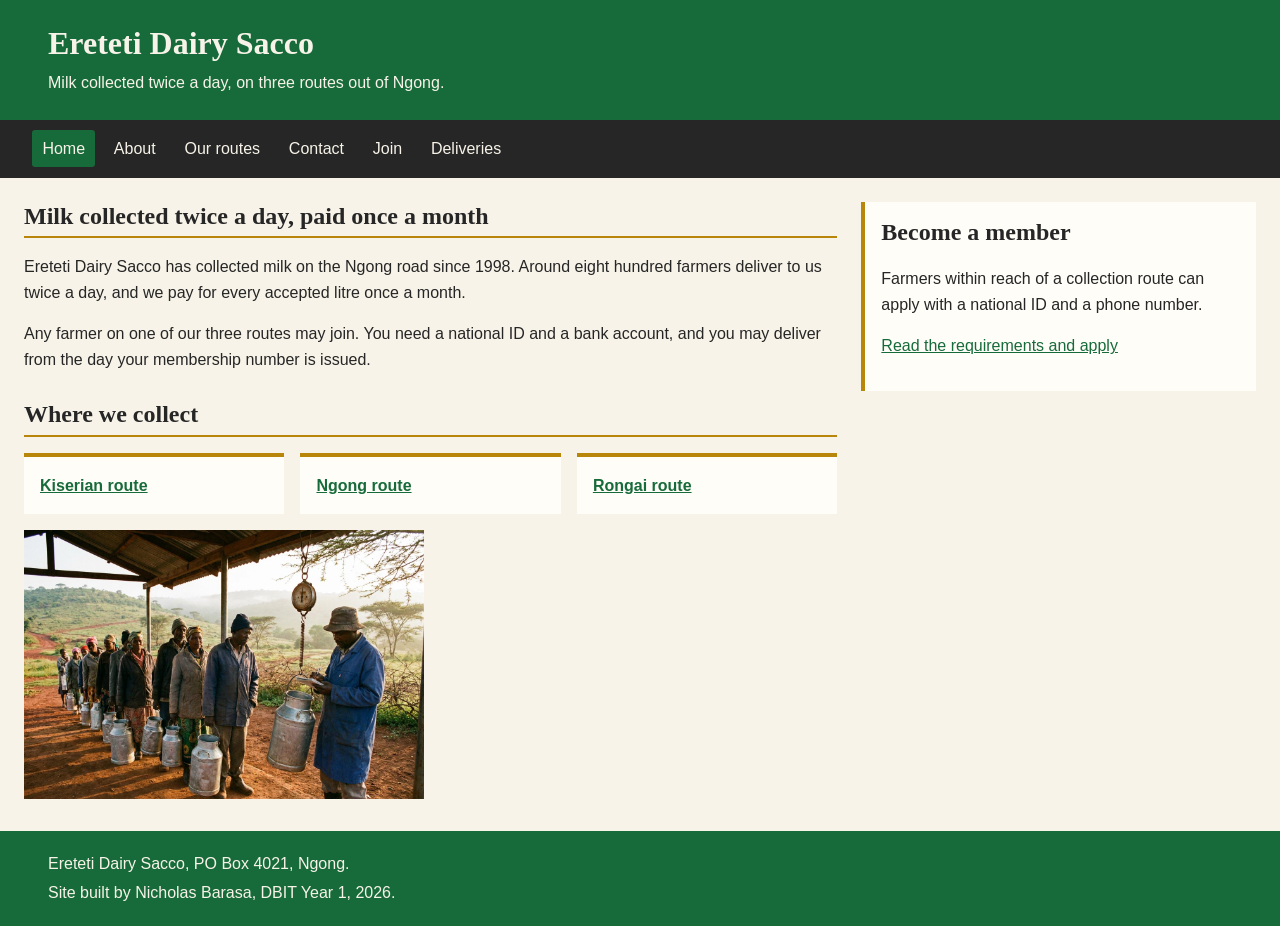
<file: index.html>
<!DOCTYPE html>
<html lang="en">
<head>
    <meta charset="UTF-8">
    <meta name="viewport" content="width=device-width, initial-scale=1.0">
    <title>Ereteti Dairy Sacco</title>
    <link rel="stylesheet" href="CSS/style.css">
</head>
<body>
    <header class="site-header">
        <div class="brand">
            <h1>Ereteti Dairy Sacco</h1>
            <p>Milk collected twice a day, on three routes out of Ngong.</p>
        </div>
    </header>
    <nav aria-label="Main navigation">
        <a href="index.html" aria-current="page">Home</a>
        <a href="about.html">About</a>
        <a href="routes.html">Our routes</a>
        <a href="contact.html">Contact</a>
        <a href="register.html">Join</a>
        <a href="deliveries.html">Deliveries</a>
    </nav>
    <div class="page-content">
    <main>
        <h2>Milk collected twice a day, paid once a month</h2>
        <p>Ereteti Dairy Sacco has collected milk on the Ngong road since 1998. Around eight hundred farmers deliver to us twice a day, and we pay for every accepted litre once a month.</p>
        <p>Any farmer on one of our three routes may join. You need a national ID and a bank account, and you may deliver from the day your membership number is issued.</p>

        <h2>Where we collect</h2>
        <ul class="cards">
            <li class="card"><a href="routes.html#kiserian">Kiserian route</a></li>
            <li class="card"><a href="routes.html#ngong">Ngong route</a></li>
            <li class="card"><a href="routes.html#rongai">Rongai route</a></li>
        </ul>
        <img src="img/collection-centre.jpg" width="400" height="300" alt="Farmers queuing with churns at the Kiserian centre">
    </main>
    <aside>
        <h2>Become a member</h2>
        <p>Farmers within reach of a collection route can apply with a national ID and a phone number.</p>
        <p><a href="register.html">Read the requirements and apply</a></p>
    </aside>
    </div>
    <footer class="site-footer">
        <p>Ereteti Dairy Sacco, PO Box 4021, Ngong.</p>
        <p>Site built by Nicholas Barasa, DBIT Year 1, 2026.</p>
    </footer>
</body>
</html>
</file>
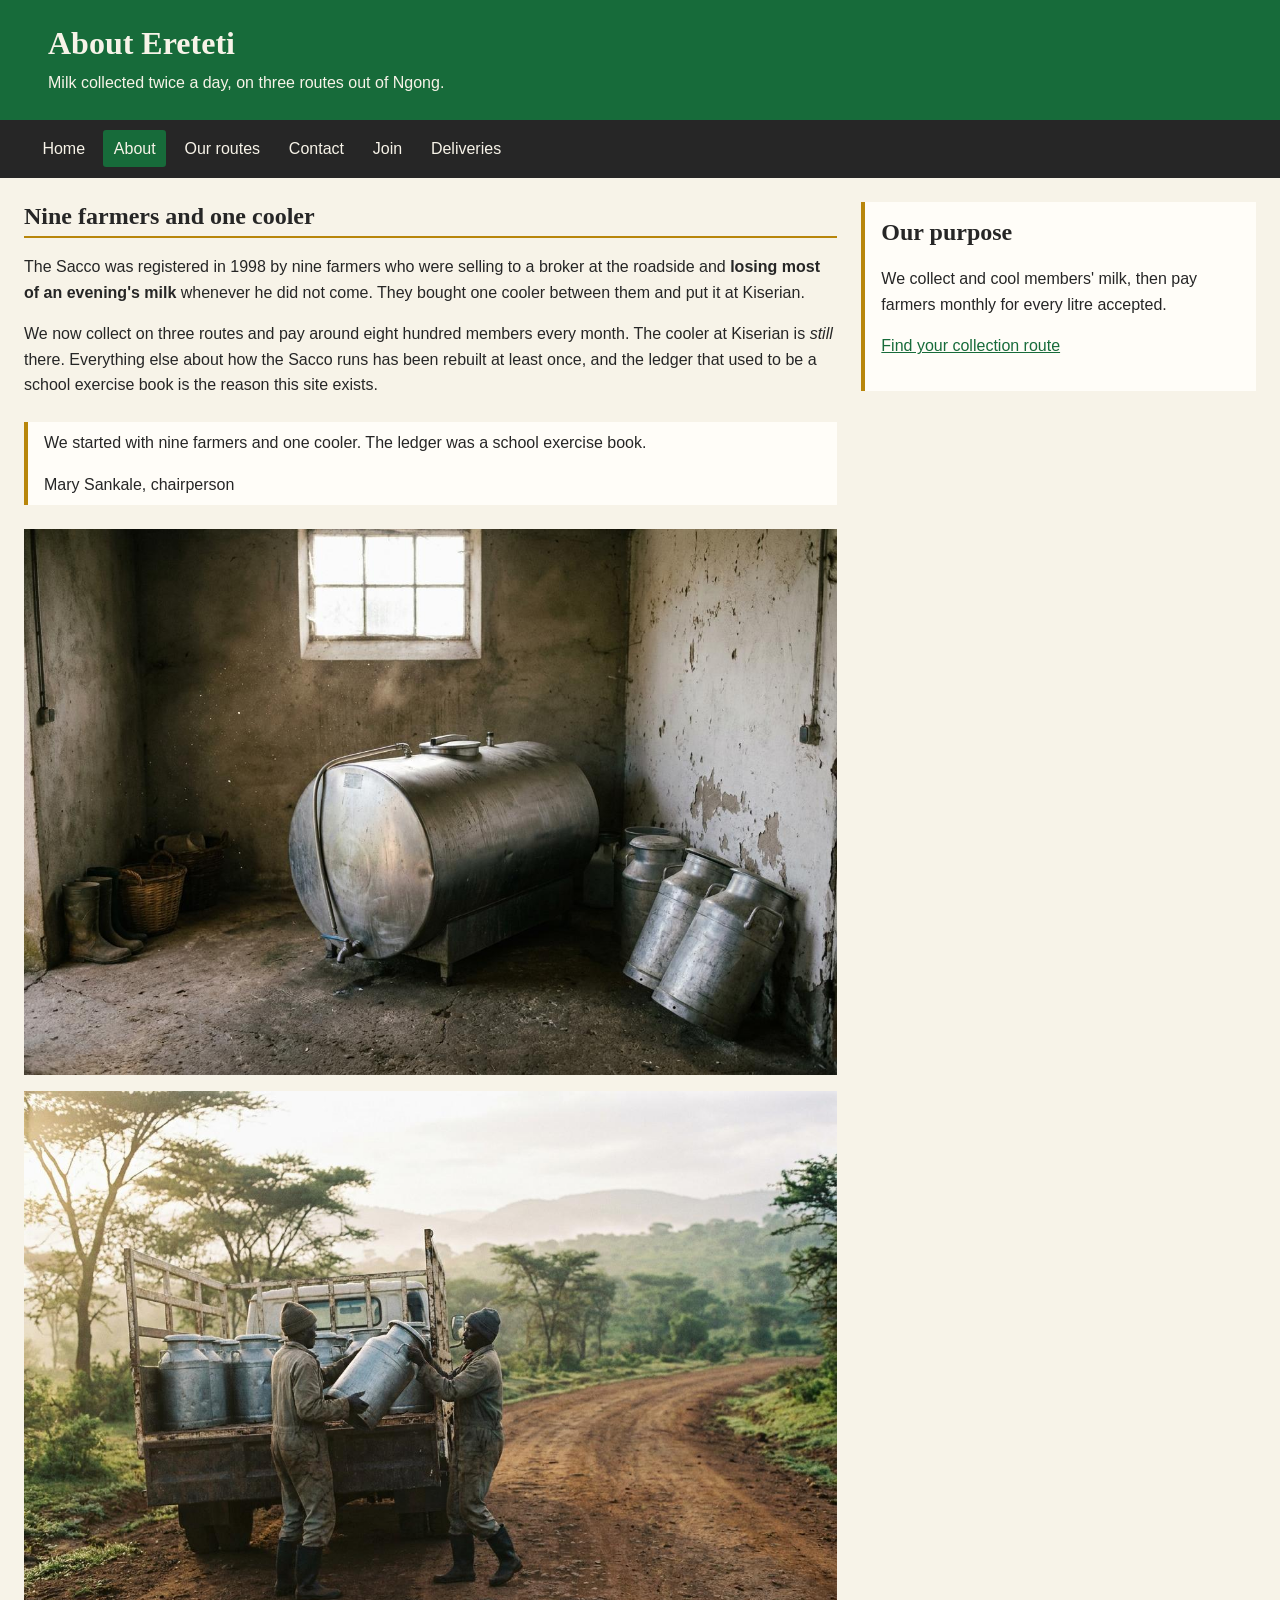
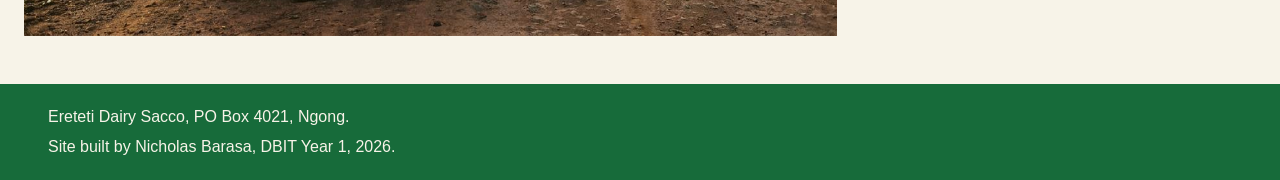
<file: about.html>
<!DOCTYPE html>
<html lang="en">
<head>
    <meta charset="UTF-8">
    <meta name="viewport" content="width=device-width, initial-scale=1.0">
    <title>About us - Ereteti Dairy Sacco</title>
    <link rel="stylesheet" href="CSS/style.css">
</head>
<body>
    <header class="site-header">
        <div class="brand">
            <h1>About Ereteti</h1>
            <p>Milk collected twice a day, on three routes out of Ngong.</p>
        </div>
    </header>
    <nav aria-label="Main navigation">
        <a href="index.html">Home</a>
        <a href="about.html" aria-current="page">About</a>
        <a href="routes.html">Our routes</a>
        <a href="contact.html">Contact</a>
        <a href="register.html">Join</a>
        <a href="deliveries.html">Deliveries</a>
    </nav>
    <div class="page-content">
    <main>
        <h2>Nine farmers and one cooler</h2>
        <p>The Sacco was registered in 1998 by nine farmers who were selling to a broker at the roadside and <strong>losing most of an evening's milk</strong> whenever he did not come. They bought one cooler between them and put it at Kiserian.</p>
        <p>We now collect on three routes and pay around eight hundred members every month. The cooler at Kiserian is <em>still</em> there. Everything else about how the Sacco runs has been rebuilt at least once, and the ledger that used to be a school exercise book is the reason this site exists.</p>
        <blockquote>
            <p>We started with nine farmers and one cooler. The ledger was a school exercise book.</p>
            <footer>Mary Sankale, chairperson</footer>
        </blockquote>
        <div class="cards image-cards">
            <img src="img/first-cooler.jpg" width="400" height="300" alt="The first cooler, still in use at the Kiserian centre">
            <img src="img/collection-lorry.jpg" width="400" height="300" alt="Churns loaded onto the lorry on the Ngong road at sunrise">
        </div>
    </main>
    <aside>
        <h2>Our purpose</h2>
        <p>We collect and cool members' milk, then pay farmers monthly for every litre accepted.</p>
        <p><a href="routes.html">Find your collection route</a></p>
    </aside>
    </div>
    <footer class="site-footer">
        <p>Ereteti Dairy Sacco, PO Box 4021, Ngong.</p>
        <p>Site built by Nicholas Barasa, DBIT Year 1, 2026.</p>
    </footer>
</body>
</html>
</file>
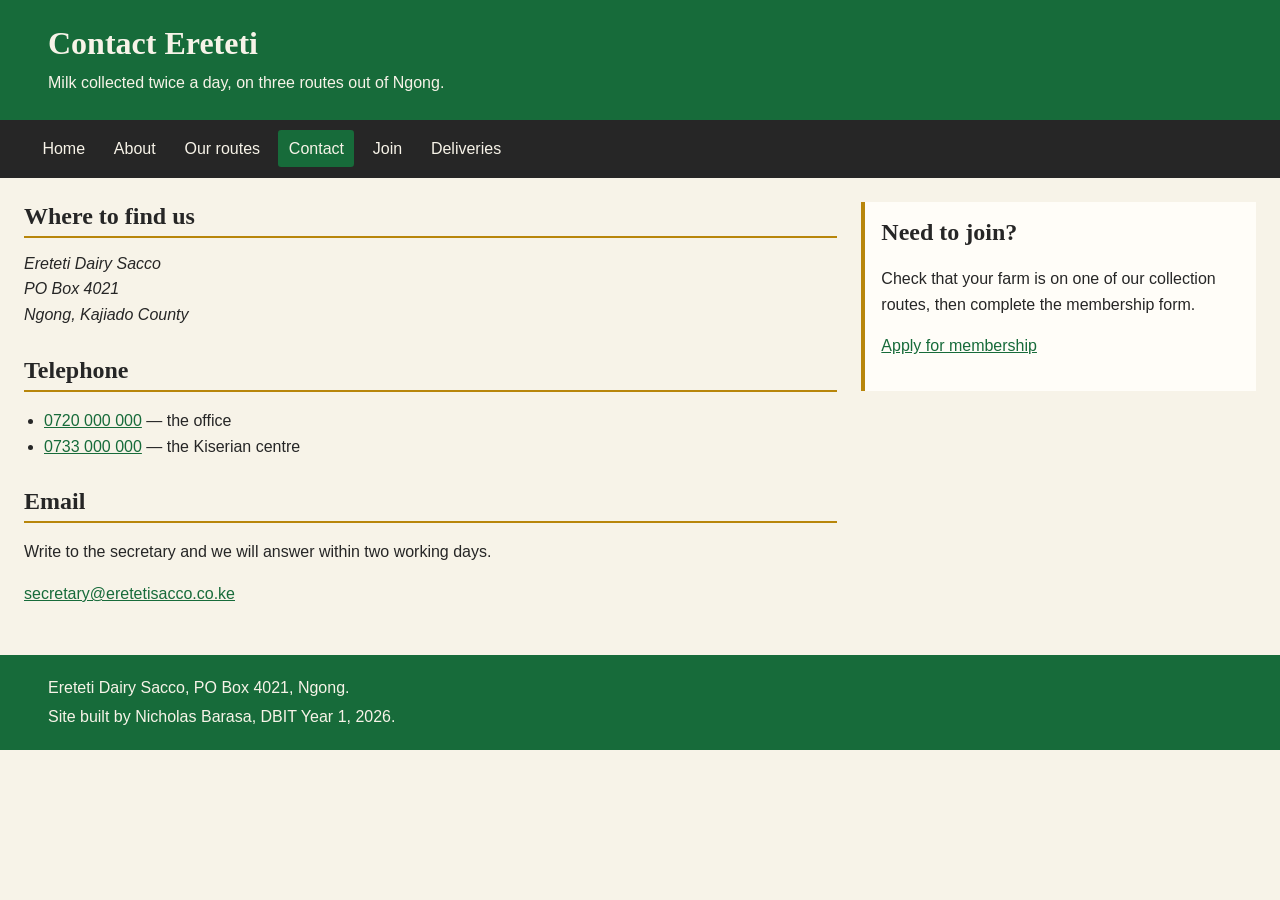
<file: contact.html>
<!DOCTYPE html>
<html lang="en">
<head>
    <meta charset="UTF-8">
    <meta name="viewport" content="width=device-width, initial-scale=1.0">
    <title>Contact us - Ereteti Dairy Sacco</title>
    <link rel="stylesheet" href="CSS/style.css">
</head>
<body>
    <header class="site-header">
        <div class="brand">
            <h1>Contact Ereteti</h1>
            <p>Milk collected twice a day, on three routes out of Ngong.</p>
        </div>
    </header>
    <nav aria-label="Main navigation">
        <a href="index.html">Home</a>
        <a href="about.html">About</a>
        <a href="routes.html">Our routes</a>
        <a href="contact.html" aria-current="page">Contact</a>
        <a href="register.html">Join</a>
        <a href="deliveries.html">Deliveries</a>
    </nav>
    <div class="page-content">
    <main>
        <h2>Where to find us</h2>
        <address>
            Ereteti Dairy Sacco<br>
            PO Box 4021<br>
            Ngong, Kajiado County
        </address>

        <h2>Telephone</h2>
        <ul class="contact-list">
            <li><a href="tel:+254720000000">0720&nbsp;000&nbsp;000</a> — the office</li>
            <li><a href="tel:+254733000000">0733&nbsp;000&nbsp;000</a> — the Kiserian centre</li>
        </ul>

        <h2>Email</h2>
        <p>Write to the secretary and we will answer within two working days.</p>
        <p><a href="mailto:secretary@eretetisacco.co.ke">secretary@eretetisacco.co.ke</a></p>
    </main>
    <aside>
        <h2>Need to join?</h2>
        <p>Check that your farm is on one of our collection routes, then complete the membership form.</p>
        <p><a href="register.html">Apply for membership</a></p>
    </aside>
    </div>
    <footer class="site-footer">
        <p>Ereteti Dairy Sacco, PO Box 4021, Ngong.</p>
        <p>Site built by Nicholas Barasa, DBIT Year 1, 2026.</p>
    </footer>
</body>
</html>
</file>
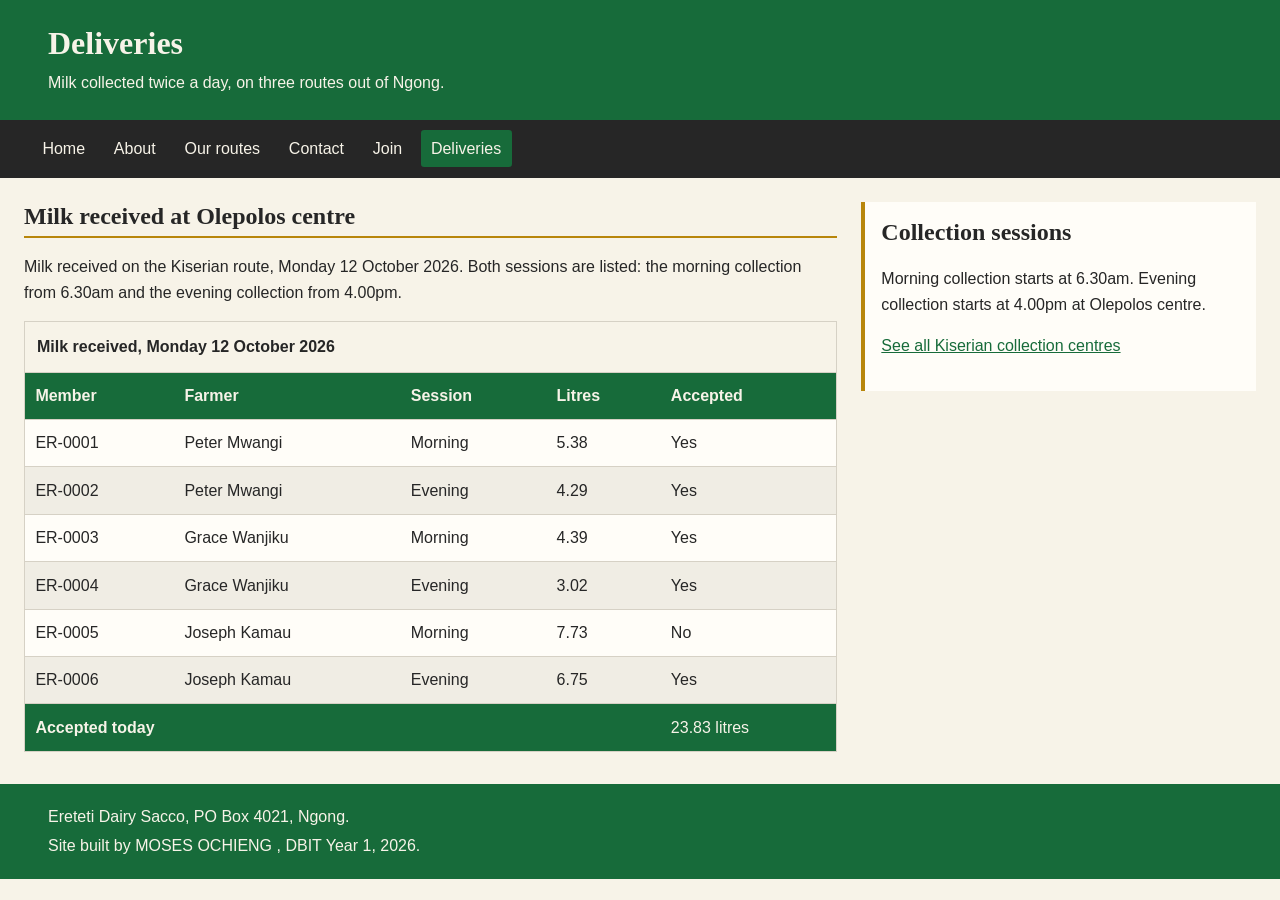
<file: deliveries.html>
<!DOCTYPE html>
<html lang="en">
<head>
    <meta charset="UTF-8">
    <meta name="viewport" content="width=device-width, initial-scale=1.0">
    <title>Deliveries - Ereteti Dairy Sacco</title>
    <link rel="stylesheet" href="CSS/style.css">
</head>
<body>
    <header class="site-header">
        <div class="brand">
            <h1>Deliveries</h1>
            <p>Milk collected twice a day, on three routes out of Ngong.</p>
        </div>
    </header>
    <nav aria-label="Main navigation">
        <a href="index.html">Home</a>
        <a href="about.html">About</a>
        <a href="routes.html">Our routes</a>
        <a href="contact.html">Contact</a>
        <a href="register.html">Join</a>
        <a href="deliveries.html" aria-current="page">Deliveries</a>
    </nav>
    <div class="page-content">
    <main>
        <h2>Milk received at Olepolos centre</h2>
        <p>Milk received on the Kiserian route, Monday 12 October 2026. Both sessions are listed: the morning collection from 6.30am and the evening collection from 4.00pm.</p>
        <section class="table-scroll" tabindex="0" aria-label="Milk deliveries table">
            <table>
                <caption>Milk received, Monday 12 October 2026</caption>
                <thead>
                    <tr>
                        <th scope="col">Member</th>
                        <th scope="col">Farmer</th>
                        <th scope="col">Session</th>
                        <th scope="col">Litres</th>
                        <th scope="col">Accepted</th>
                    </tr>
                </thead>
                <tbody>
                    <tr>
                        <td>ER-0001</td><td>Peter Mwangi</td><td>Morning</td><td>5.38</td><td>Yes</td>
                    </tr>
                    <tr>
                        <td>ER-0002</td><td>Peter Mwangi</td><td>Evening</td><td>4.29</td><td>Yes</td>
                    </tr>
                    <tr>
                        <td>ER-0003</td><td>Grace Wanjiku</td><td>Morning</td><td>4.39</td><td>Yes</td>
                    </tr>
                    <tr>
                        <td>ER-0004</td><td>Grace Wanjiku</td><td>Evening</td><td>3.02</td><td>Yes</td>
                    </tr>
                    <tr>
                        <td>ER-0005</td><td>Joseph Kamau</td><td>Morning</td><td>7.73</td><td>No</td>
                    </tr>
                    <tr>
                        <td>ER-0006</td><td>Joseph Kamau</td><td>Evening</td><td>6.75</td><td>Yes</td>
                    </tr>
                </tbody>
                <tfoot>
                    <tr>
                        <th colspan="4" scope="row">Accepted today</th>
                        <td>23.83 litres</td>
                    </tr>
                </tfoot>
            </table>
        </section>
    </main>
    <aside>
        <h2>Collection sessions</h2>
        <p>Morning collection starts at 6.30am. Evening collection starts at 4.00pm at Olepolos centre.</p>
        <p><a href="routes.html#kiserian">See all Kiserian collection centres</a></p>
    </aside>
    </div>
    <footer class="site-footer">
        <p>Ereteti Dairy Sacco, PO Box 4021, Ngong.</p>
        <p>Site built by MOSES OCHIENG , DBIT Year 1, 2026.</p>
    </footer>
</body>
</html>
</file>
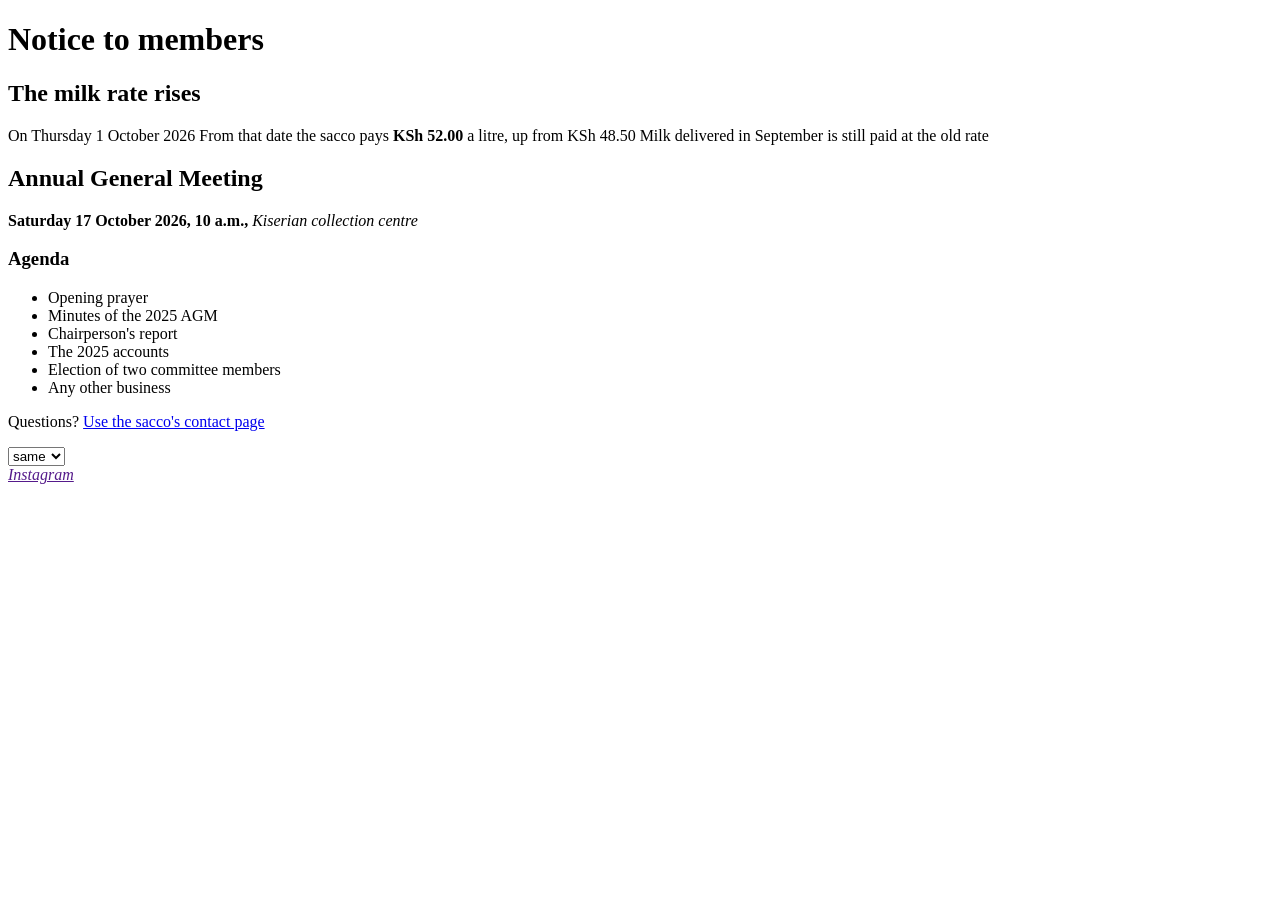
<file: drill-1.html>
<!DOCTYPE html>
<html lang="en">
<head>
    <meta charset="UTF-8">
    <meta name="viewport" content="width=device-width, initial-scale=1.0">
    <title>Ereteti Sacco</title>
</head>
<body>
    <h1> Notice to members</h1>
    <section>
        <h2>The milk rate rises</h2>
        <p>
            On Thursday 1 October 2026
From that date the sacco pays <strong> KSh 52.00</strong> a litre, up from KSh 48.50
Milk delivered in September is still paid at the old rate
            
            
            
            

        </p>
    </section>
     <section>
        <H2>Annual General Meeting</H2>
        <p>
            <b>Saturday 17 October 2026, 10 a.m., </b><i>Kiserian collection centre</i></p>
            <h3>Agenda</h3>
            <ul>
                <li>Opening prayer</li>
                <li>Minutes of the 2025 AGM</li>
                <li>Chairperson's report</li>
                <li>The 2025 accounts</li>
                <li>Election of two committee members</li>
                <li>Any other business</li>
            </ul>
     </section>
     <section>
        <p>
            Questions?
            <a href="../contact.html" target="_blank">  Use the sacco's contact page</a>
          
        </p>
     </section>
    <div class="datalist" list="">
    
     
     <select name="" id="">
     <option value="same">same</option>
     <option value="check">check</option>
     </select>
    </div>
    <link rel="stylesheet" href="https://.cloudflare">
     <a href=""><i class="fa-brand fa-instagram">Instagram</i></a>
</body>
</html>
</file>
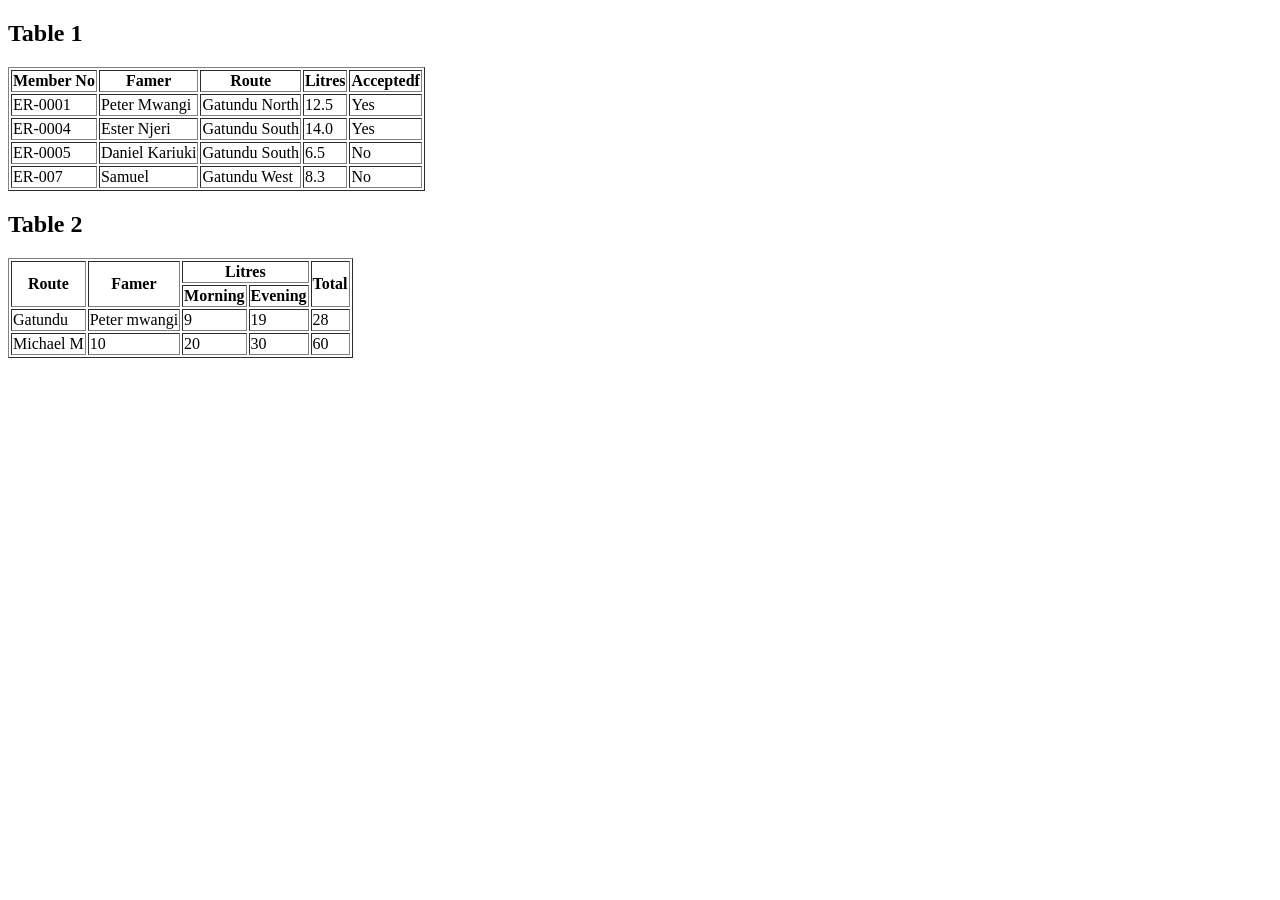
<file: drill-4.html>
<!DOCTYPE html>
<html lang="en">
<head>
    <meta charset="UTF-8">
    <meta name="viewport" content="width=device-width, initial-scale=1.0">
    <title>Drill 4</title>
</head>
 
<body>
    <main>
        <section>
            <h2>Table 1</h2>
            <!--the table tag-->
            <table border="1">
                <thead>
                    <tr>
                        <th>Member No</th>
                        <th>Famer</th>
                        <th>Route</th>
                        <th>Litres</th>
                        <th>Acceptedf</th>
                    </tr>
                </thead>
                <tbody>
                    <tr>
                        <td>ER-0001</td>
                        <td>Peter Mwangi</td>
                        <td>Gatundu North</td>
                        <td>12.5</td>
                        <td>Yes</td>
                    </tr>
                    <tr>
                        <td>ER-0004</td>
                        <td>Ester Njeri</td>
                        <td>Gatundu South</td>
                        <td>14.0</td>
                        <td>Yes</td>

                    </tr>
                    <tr>
                        <td>ER-0005</td>
                        <td>Daniel Kariuki</td>
                        <td>Gatundu South </td>
                        <td>6.5</td>
                        <td>No</td>
                    </tr>
                    <tr>
                        <td>ER-007</td>
                        <td>Samuel </td>
                        <td>Gatundu West</td>
                        <td>8.3</td>
                        <td>No</td>
                    </tr>
                </tbody>
            </table>
        </section>
        <section>
            <h2>Table 2</h2>
            <table border="1">
     <thead>
        <tr>
            <th rowspan="2">Route </th>
            <th rowspan="2">Famer</th>
            <th colspan="2">Litres</th>
            <th rowspan="2">Total</th>

        </tr>
        <tr>
            <th>Morning</th>
            <th>Evening</th>
            
            
        </tr>
     </thead>
     <tbody>
        <tr>
            <td>Gatundu</td>
            <td>Peter mwangi</td>
            <td>9</td>
            <td>19</td>
            <td>28</td>

        </tr>
        <tr>
            <td>Michael M</td>
            <td>10</td>
            <td>20</td>
            <td>30</td>
            <td>60</td>
            
        </tr>
     </tbody>

            </table>
        </section>
    </main>
        
           

    
</body>
</html>
</file>
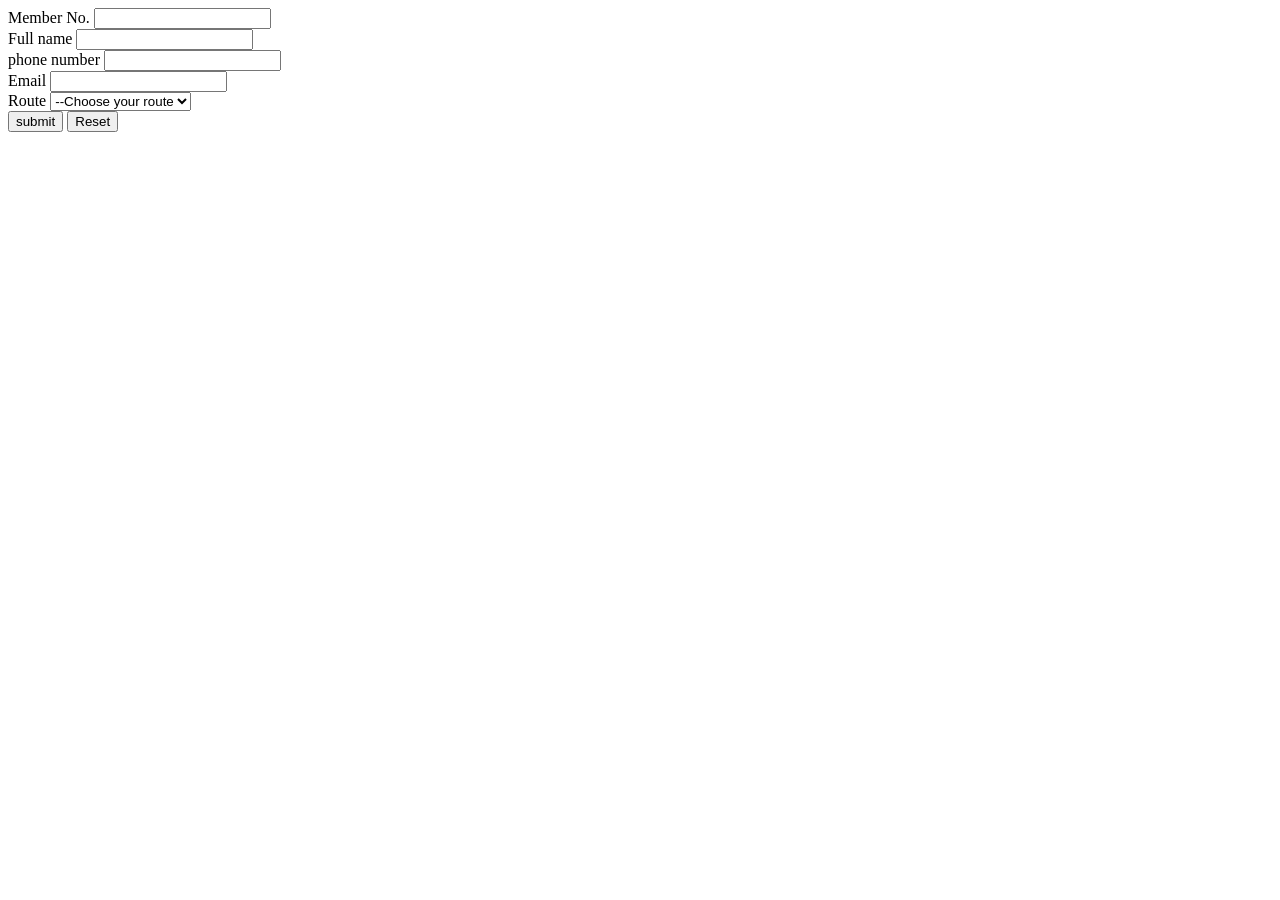
<file: drill-5.html>
<!DOCTYPE html>
<html lang="en">
<head>
    <meta charset="UTF-8">
    <meta name="viewport" content="width=device-width, initial-scale=1.0">
    <title>Document</title>
</head>
<body>
    <main>
        <form name="book-visit" action="book.php" method="get"></form>
        <div>
            <label for="member-no">Member No.</label>
            <input type="text" id="member-no" name="member-no" value="" required>
        </div>
          <div>
            <label for="full-name">Full name</label>
            <input type="text" id="full-name" name="full-name" value="" required>
        </div>
          <div>
            <label for="phone-no">phone number</label>
            <input type="number" id="phone-no" name="member-no" value="" required>
        </div>
          <div>
            <label for="email">Email</label>
            <input type="email" id="email" name="email" value="" required>
        </div>
          <div>
            <label for="route">Route</label>
            <select name="route" id="route">
            <option value="">--Choose your route</option>
            <option value="">Kiserian</option>
            <option value="">Ngong</option>
            <option value="">Isinya</option>
            </select>
        </div>
  <input type="submit" value="submit">
  <input type="reset" value="Reset">
  
    </main>
    
</body>
</html>
</file>
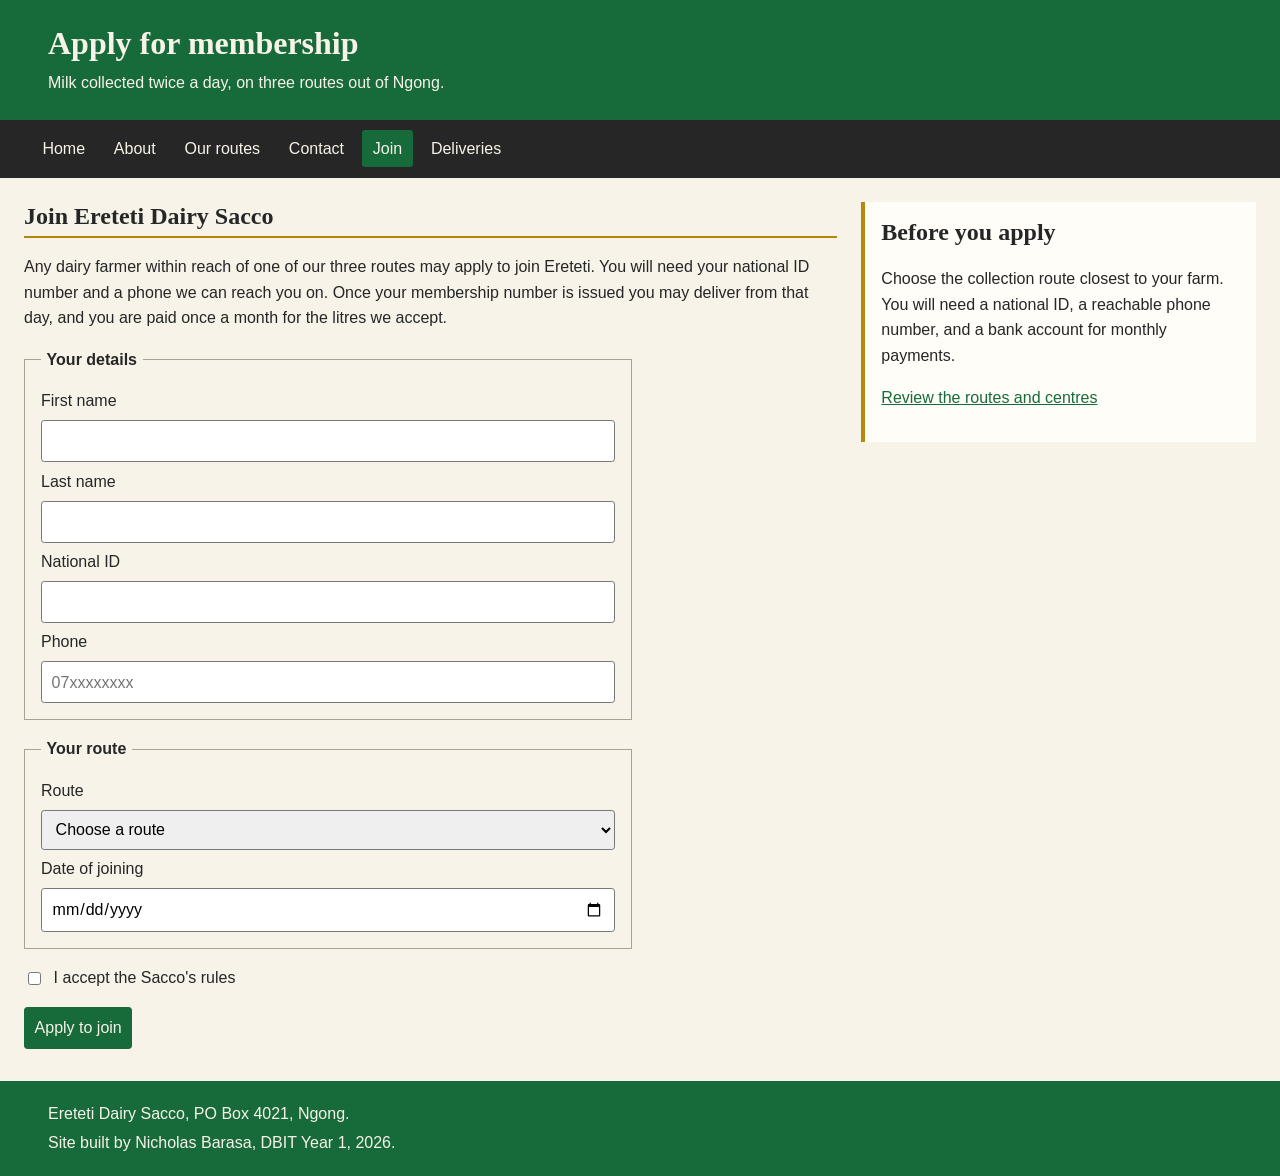
<file: register.html>
<!DOCTYPE html>
<html lang="en">
<head>
    <meta charset="UTF-8">
    <meta name="viewport" content="width=device-width, initial-scale=1.0">
    <title>Apply for membership - Ereteti Dairy Sacco</title>
    <link rel="stylesheet" href="CSS/style.css">
</head>
<body>
    <header class="site-header">
        <div class="brand">
            <h1>Apply for membership</h1>
            <p>Milk collected twice a day, on three routes out of Ngong.</p>
        </div>
    </header>
    <nav aria-label="Main navigation">
        <a href="index.html">Home</a>
        <a href="about.html">About</a>
        <a href="routes.html">Our routes</a>
        <a href="contact.html">Contact</a>
        <a href="register.html" aria-current="page">Join</a>
        <a href="deliveries.html">Deliveries</a>
    </nav>
    <div class="page-content">
    <main>
        <h2>Join Ereteti Dairy Sacco</h2>
        <p>Any dairy farmer within reach of one of our three routes may apply to join Ereteti. You will need your national ID number and a phone we can reach you on. Once your membership number is issued you may deliver from that day, and you are paid once a month for the litres we accept.</p>
        <form action="#" method="get">
            <fieldset>
                <legend>Your details</legend>
                <label for="fname">First name</label>
                <input type="text" id="fname" name="first_name" autocomplete="given-name" required>
                <label for="lname">Last name</label>
                <input type="text" id="lname" name="last_name" autocomplete="family-name" required>
                <label for="national-id">National ID</label>
                <input type="text" id="national-id" name="national_id" inputmode="numeric" required>
                <label for="phone">Phone</label>
                <input type="tel" id="phone" name="phone" placeholder="07xxxxxxxx" pattern="07[0-9]{8}" title="Ten digits, starting 07" autocomplete="tel" required>
            </fieldset>
            <fieldset>
                <legend>Your route</legend>
                <label for="route">Route</label>
                <select name="route" id="route" required>
                    <option value="">Choose a route</option>
                    <option value="kiserian">Kiserian</option>
                    <option value="ngong">Ngong</option>
                    <option value="rongai">Rongai</option>
                </select>
                <label for="date">Date of joining</label>
                <input type="date" id="date" name="date_joined" required>
            </fieldset>
            <label class="checkbox-label">
                <input type="checkbox" id="rules" name="rules" required>
                I accept the Sacco's rules
            </label>
            <button type="submit">Apply to join</button>
        </form>
    </main>
    <aside>
        <h2>Before you apply</h2>
        <p>Choose the collection route closest to your farm. You will need a national ID, a reachable phone number, and a bank account for monthly payments.</p>
        <p><a href="routes.html">Review the routes and centres</a></p>
    </aside>
    </div>
    <footer class="site-footer">
        <p>Ereteti Dairy Sacco, PO Box 4021, Ngong.</p>
        <p>Site built by Nicholas Barasa, DBIT Year 1, 2026.</p>
    </footer>
</body>
</html>
</file>
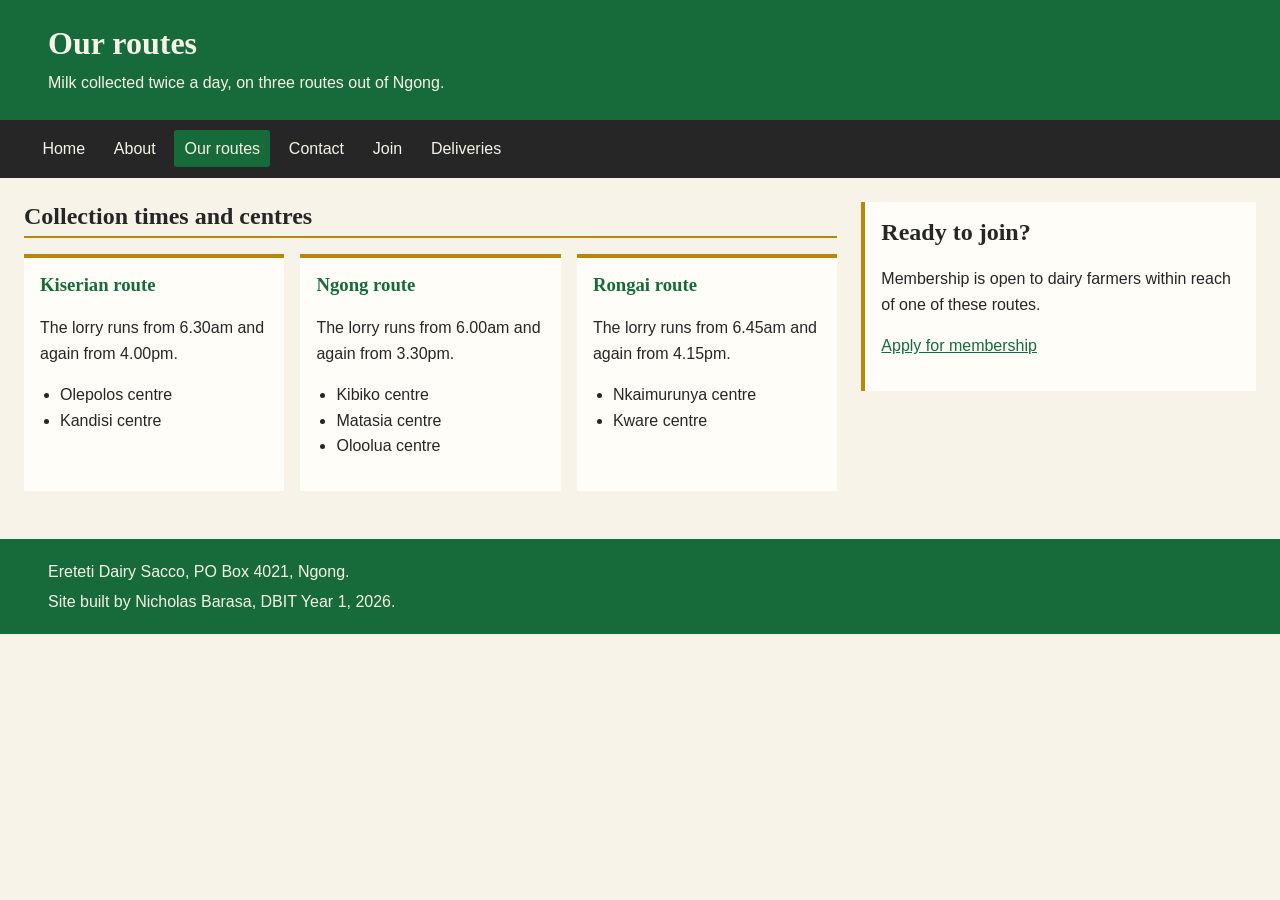
<file: routes.html>
<!DOCTYPE html>
<html lang="en">
<head>
    <meta charset="UTF-8">
    <meta name="viewport" content="width=device-width, initial-scale=1.0">
    <title>Our routes - Ereteti Dairy Sacco</title>
    <link rel="stylesheet" href="CSS/style.css">
</head>
<body>
    <header class="site-header">
        <div class="brand">
            <h1>Our routes</h1>
            <p>Milk collected twice a day, on three routes out of Ngong.</p>
        </div>
    </header>
    <nav aria-label="Main navigation">
        <a href="index.html">Home</a>
        <a href="about.html">About</a>
        <a href="routes.html" aria-current="page">Our routes</a>
        <a href="contact.html">Contact</a>
        <a href="register.html">Join</a>
        <a href="deliveries.html">Deliveries</a>
    </nav>
    <div class="page-content">
    <main>
        <h2>Collection times and centres</h2>
        <div class="cards route-cards">
            <section class="card route-card" id="kiserian">
                <h3>Kiserian route</h3>
                <p>The lorry runs from 6.30am and again from 4.00pm.</p>
                <ul>
                    <li>Olepolos centre</li>
                    <li>Kandisi centre</li>
                </ul>
            </section>
            <section class="card route-card" id="ngong">
                <h3>Ngong route</h3>
                <p>The lorry runs from 6.00am and again from 3.30pm.</p>
                <ul>
                    <li>Kibiko centre</li>
                    <li>Matasia centre</li>
                    <li>Oloolua centre</li>
                </ul>
            </section>
            <section class="card route-card" id="rongai">
                <h3>Rongai route</h3>
                <p>The lorry runs from 6.45am and again from 4.15pm.</p>
                <ul>
                    <li>Nkaimurunya centre</li>
                    <li>Kware centre</li>
                </ul>
            </section>
        </div>
    </main>
    <aside>
        <h2>Ready to join?</h2>
        <p>Membership is open to dairy farmers within reach of one of these routes.</p>
        <p><a href="register.html">Apply for membership</a></p>
    </aside>
    </div>
    <footer class="site-footer">
        <p>Ereteti Dairy Sacco, PO Box 4021, Ngong.</p>
        <p>Site built by Nicholas Barasa, DBIT Year 1, 2026.</p>
    </footer>
</body>
</html>
</file>
<file: CSS/style.css>
/* House style — main #176B3A, ground #F7F3E8, ink #262626, accent #B8860B;
   headings: Georgia, serif; body: Arial, sans-serif. */

:root {
  --main: #176b3a;
  --ground: #f7f3e8;
  --ink: #262626;
  --accent: #b8860b;
  --heading-font: Georgia, serif;
  --body-font: Arial, sans-serif;
}

* {
  box-sizing: border-box;
}

body {
  width: min(100%, 80rem);
  min-height: 100vh;
  margin: 0 auto;
  background: var(--ground);
  color: var(--ink);
  font-family: var(--body-font);
  line-height: 1.6;
}

.site-header {
  min-width: 0;
}

.brand {
  padding: 1.5rem clamp(1rem, 4vw, 3rem);
  background: var(--main);
  color: var(--ground);
}

h1,
h2,
h3 {
  font-family: var(--heading-font);
  line-height: 1.2;
}

h1 {
  margin: 0 0 0.5rem;
}

.brand p {
  margin: 0;
}

nav {
  position: sticky;
  top: 0;
  z-index: 10;
  display: flex;
  flex-wrap: wrap;
  gap: 0.25rem 0.5rem;
  padding: 0.65rem clamp(0.5rem, 3vw, 2rem);
  background: var(--ink);
}

.page-content {
  display: grid;
  grid-template-areas: "content sidebar";
  grid-template-columns: minmax(0, 2fr) minmax(15rem, 1fr);
  gap: 0 1.5rem;
}

nav a {
  display: block;
  padding: 0.35rem 0.65rem;
  border-radius: 0.2rem;
  color: var(--ground);
  text-decoration: none;
}

nav a:hover,
nav a:focus-visible,
nav a[aria-current="page"] {
  background: var(--main);
  color: var(--ground);
}

main {
  grid-area: content;
  min-width: 0;
  padding: 1.5rem 0 2rem 1.5rem;
}

main h2 {
  margin: 0 0 0.8rem;
  border-bottom: 2px solid var(--accent);
  padding-bottom: 0.35rem;
}

main h2:not(:first-child) {
  margin-top: 1.75rem;
}

aside {
  grid-area: sidebar;
  align-self: start;
  min-width: 0;
  margin: 1.5rem 1.5rem 1.5rem 0;
  border-left: 4px solid var(--accent);
  padding: 1rem;
  background: #fffdf8;
}

aside h2 {
  margin-top: 0;
}

a {
  color: var(--main);
}

.cards {
  display: flex;
  flex-wrap: wrap;
  gap: 1rem;
  margin: 1rem 0;
  padding: 0;
  list-style: none;
}

.card {
  flex: 1 1 12rem;
  min-width: 0;
  border-top: 4px solid var(--accent);
  padding: 1rem;
  background: #fffdf8;
}

.card a {
  font-weight: bold;
}

.route-card h3 {
  margin-top: 0;
  color: var(--main);
}

.route-card ul {
  padding-left: 1.25rem;
}

.image-cards img {
  flex: 1 1 16rem;
  width: 100%;
  max-width: 100%;
  height: auto;
  object-fit: cover;
}

main > img {
  display: block;
  max-width: 100%;
  height: auto;
}

blockquote {
  margin: 1.5rem 0;
  border-left: 4px solid var(--accent);
  padding: 0.5rem 1rem;
  background: #fffdf8;
}

blockquote p {
  margin-top: 0;
}

.table-scroll {
  max-width: 100%;
  overflow-x: auto;
  border: 1px solid #d6d1c5;
}

.table-scroll:focus-visible {
  outline: 3px solid var(--accent);
  outline-offset: 2px;
}

table {
  width: 100%;
  min-width: 38rem;
  border-collapse: collapse;
  background: #fffdf8;
  text-align: left;
}

caption {
  padding: 0.75rem;
  font-weight: bold;
  text-align: left;
}

th,
td {
  border-top: 1px solid #d6d1c5;
  padding: 0.65rem;
}

thead,
tfoot {
  background: var(--main);
  color: var(--ground);
}

tbody tr:nth-child(even) {
  background: #f0ede4;
}

form {
  max-width: 38rem;
}

fieldset {
  display: grid;
  grid-template-columns: minmax(0, 1fr);
  gap: 0.4rem;
  margin: 1rem 0;
  border: 1px solid #aaa393;
  padding: 1rem;
}

legend {
  padding: 0 0.35rem;
  font-weight: bold;
}

input,
select,
button {
  max-width: 100%;
  min-height: 2.5rem;
  border: 1px solid #777;
  border-radius: 0.2rem;
  padding: 0.45rem 0.6rem;
  font: inherit;
}

input[type="checkbox"] {
  min-height: auto;
}

.checkbox-label {
  display: flex;
  align-items: center;
  gap: 0.6rem;
  margin: 1rem 0;
}

button {
  border-color: var(--main);
  background: var(--main);
  color: var(--ground);
  cursor: pointer;
}

.contact-list {
  padding-left: 1.25rem;
}

.site-footer {
  padding: 1rem clamp(1rem, 4vw, 3rem);
  background: var(--main);
  color: var(--ground);
}

.site-footer p {
  margin: 0.25rem 0;
}

@media (max-width: 700px) {
  .page-content {
    grid-template-areas:
      "content"
      "sidebar";
    grid-template-columns: minmax(0, 1fr);
    gap: 0;
  }

  nav {
    gap: 0.25rem;
    padding: 0.5rem;
  }

  nav a {
    padding: 0.35rem 0.5rem;
  }

  main {
    padding: 1.25rem 1rem;
  }

  aside {
    margin: 0 1rem 1.25rem;
  }

  .card {
    flex-basis: 100%;
  }
}
</file>
